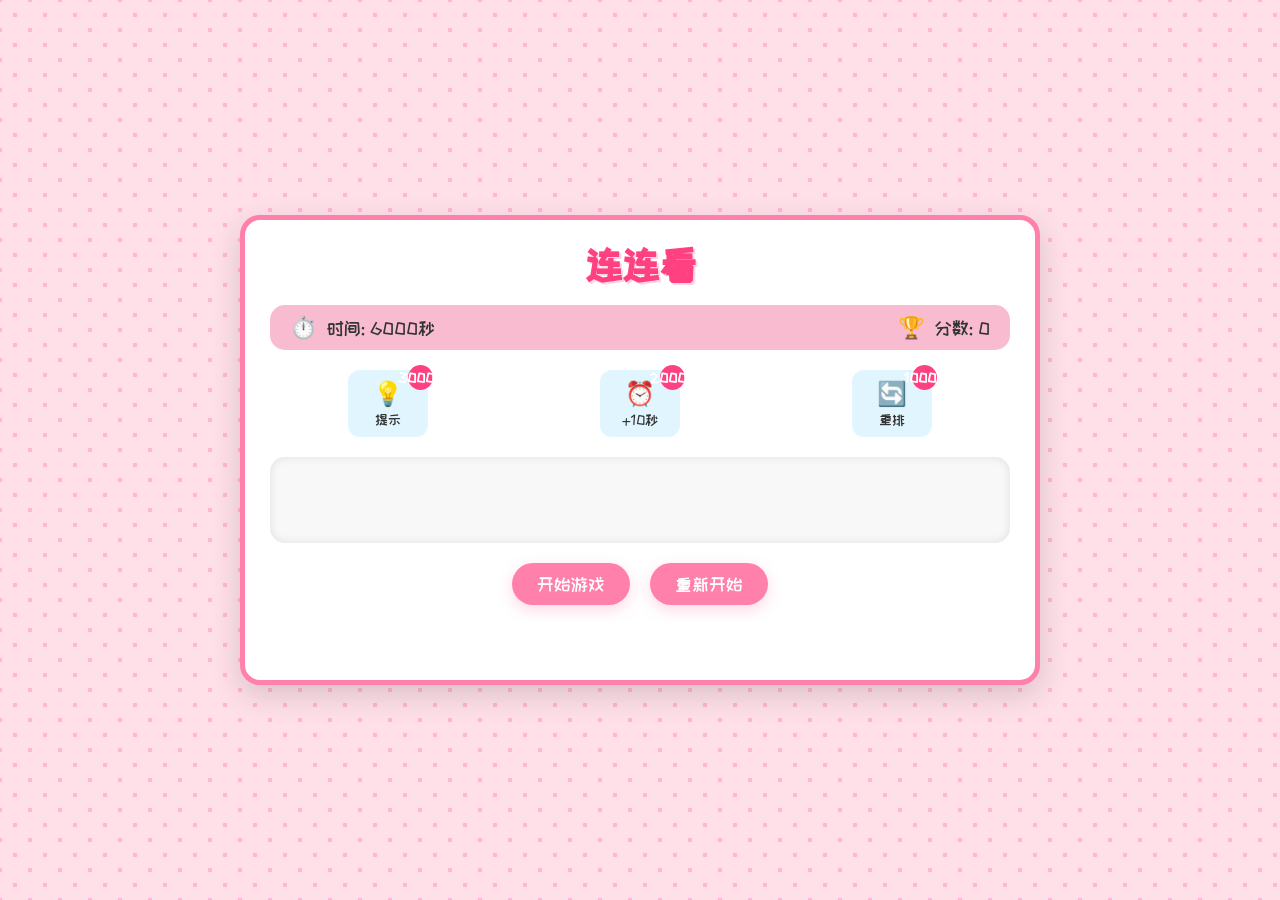
<file: index.html>
<!DOCTYPE html>
<html lang="zh-CN">
<head>
    <meta charset="UTF-8">
    <meta name="viewport" content="width=device-width, initial-scale=1.0">
    <title>连连看小游戏</title>
    <link rel="stylesheet" href="style.css">
    <link href="https://fonts.googleapis.com/css2?family=ZCOOL+KuaiLe&display=swap" rel="stylesheet">
</head>
<body>
    <div class="game-container">
        <div class="game-header">
            <h1>连连看</h1>
            <div class="game-info">
                <div class="time"><span class="icon">⏱️</span> 时间: <span id="time">60000</span>秒</div>
                <div class="score"><span class="icon">🏆</span> 分数: <span id="score">0</span></div>
            </div>
        </div>
        
        <div class="props-container">
            <div class="prop" id="hintProp">
                <div class="prop-icon">💡</div>
                <div class="prop-count"><span id="hintCount">3000</span></div>
                <div class="prop-name">提示</div>
            </div>
            <div class="prop" id="timeProp">
                <div class="prop-icon">⏰</div>
                <div class="prop-count"><span id="timeCount">20000</span></div>
                <div class="prop-name">+10秒</div>
            </div>
            <div class="prop" id="shuffleProp">
                <div class="prop-icon">🔄</div>
                <div class="prop-count"><span id="shuffleCount">10000</span></div>
                <div class="prop-name">重排</div>
            </div>
        </div>
        
        <div class="game-board" id="gameBoard"></div>
        
        <div class="game-controls">
            <button id="startButton" class="cute-button">开始游戏</button>
            <button id="restartButton" class="cute-button">重新开始</button>
        </div>
        
        <div id="gameMessage" class="game-message"></div>
    </div>
    <script src="script.js"></script>
</body>
</html>
</file>
<file: style.css>
* {
    margin: 0;
    padding: 0;
    box-sizing: border-box;
}

body {
    font-family: 'ZCOOL KuaiLe', cursive, Arial, sans-serif;
    background-color: #ffe0e9;
    background-image: radial-gradient(#ffb7d5 10%, transparent 11%), 
                      radial-gradient(#ffb7d5 10%, transparent 11%);
    background-size: 30px 30px;
    background-position: 0 0, 15px 15px;
    display: flex;
    justify-content: center;
    align-items: center;
    min-height: 100vh;
    color: #333;
}

.game-container {
    background-color: white;
    box-shadow: 0 10px 30px rgba(0, 0, 0, 0.15);
    border-radius: 20px;
    padding: 25px;
    max-width: 800px;
    width: 95%;
    border: 5px solid #FF80AB;
}

.game-header {
    display: flex;
    flex-direction: column;
    align-items: center;
    margin-bottom: 20px;
}

h1 {
    color: #FF4081;
    font-size: 2.5em;
    text-shadow: 2px 2px 0 #FFD5E5;
    margin-bottom: 10px;
}

.game-info {
    display: flex;
    justify-content: space-between;
    width: 100%;
    margin-top: 10px;
    font-size: 18px;
    background: #F8BBD0;
    border-radius: 15px;
    padding: 10px 20px;
}

.icon {
    margin-right: 5px;
    font-size: 1.2em;
}

/* 道具区域样式 */
.props-container {
    display: flex;
    justify-content: space-around;
    margin-bottom: 20px;
    gap: 15px;
}

.prop {
    display: flex;
    flex-direction: column;
    align-items: center;
    cursor: pointer;
    background: #E1F5FE;
    border-radius: 12px;
    padding: 10px;
    width: 80px;
    transition: all 0.3s ease;
    position: relative;
}

.prop:hover {
    transform: translateY(-5px);
    box-shadow: 0 5px 15px rgba(0,0,0,0.1);
}

.prop:active {
    transform: translateY(0);
}

.prop-icon {
    font-size: 24px;
    margin-bottom: 5px;
}

.prop-count {
    position: absolute;
    top: -5px;
    right: -5px;
    background: #FF4081;
    color: white;
    border-radius: 50%;
    width: 25px;
    height: 25px;
    display: flex;
    justify-content: center;
    align-items: center;
    font-size: 14px;
    font-weight: bold;
}

.prop-name {
    font-size: 14px;
    text-align: center;
}

.game-board {
    display: grid;
    grid-template-columns: repeat(8, 1fr);
    grid-gap: 8px;
    margin-bottom: 20px;
    padding: 15px;
    background: #F8F8F8;
    border-radius: 15px;
    box-shadow: inset 0 0 10px rgba(0,0,0,0.1);
}

.tile {
    width: 100%;
    aspect-ratio: 1;
    background-color: #64B5F6;
    border-radius: 12px;
    display: flex;
    justify-content: center;
    align-items: center;
    font-size: 26px;
    cursor: pointer;
    color: white;
    transition: all 0.3s ease;
    position: relative;
    box-shadow: 0 3px 5px rgba(0,0,0,0.1);
    transform-style: preserve-3d;
    backface-visibility: hidden;
}

.tile.selected {
    background-color: #4CAF50;
    transform: scale(0.95) rotateY(10deg);
    box-shadow: 0 5px 15px rgba(76, 175, 80, 0.5);
    animation: pulse 0.5s infinite alternate;
}

@keyframes pulse {
    from { transform: scale(0.95); }
    to { transform: scale(1.05); }
}

.tile.matched {
    animation: eliminate 0.5s forwards;
    visibility: hidden;
}

@keyframes eliminate {
    0% { transform: scale(1); opacity: 1; }
    50% { transform: scale(1.2) rotate(5deg); opacity: 0.8; }
    100% { transform: scale(0); opacity: 0; }
}

.tile.hint {
    animation: hint-pulse 0.8s infinite alternate;
}

@keyframes hint-pulse {
    0% { box-shadow: 0 0 0 0 rgba(255, 64, 129, 0.7); }
    100% { box-shadow: 0 0 0 15px rgba(255, 64, 129, 0); }
}

.game-controls {
    display: flex;
    justify-content: center;
    gap: 20px;
    margin-bottom: 20px;
}

.cute-button {
    padding: 12px 25px;
    border: none;
    border-radius: 30px;
    background-color: #FF80AB;
    color: white;
    font-family: 'ZCOOL KuaiLe', cursive;
    font-size: 18px;
    cursor: pointer;
    transition: all 0.3s ease;
    box-shadow: 0 5px 15px rgba(255, 128, 171, 0.3);
    position: relative;
    overflow: hidden;
}

.cute-button:hover {
    background-color: #FF4081;
    transform: translateY(-3px);
}

.cute-button:active {
    transform: translateY(0);
    box-shadow: 0 2px 5px rgba(255, 128, 171, 0.3);
}

.cute-button::after {
    content: "";
    position: absolute;
    top: 50%;
    left: 50%;
    width: 5px;
    height: 5px;
    background: rgba(255, 255, 255, 0.5);
    opacity: 0;
    border-radius: 100%;
    transform: scale(1, 1) translate(-50%);
    transform-origin: 50% 50%;
}

.cute-button:focus:not(:active)::after {
    animation: ripple 1s ease-out;
}

@keyframes ripple {
    0% { transform: scale(0, 0); opacity: 1; }
    20% { transform: scale(25, 25); opacity: 0.8; }
    100% { transform: scale(50, 50); opacity: 0; }
}

.game-message {
    text-align: center;
    font-size: 24px;
    font-weight: bold;
    height: 30px;
    color: #e74c3c;
    margin-top: 10px;
}

.path {
    position: absolute;
    background-color: rgba(255, 235, 59, 0.6);
    border-radius: 3px;
    z-index: 1;
    animation: fadeIn 0.3s;
}

@keyframes fadeIn {
    from { opacity: 0; }
    to { opacity: 1; }
}

/* 增加动画效果 */
.time-bonus {
    animation: timeBonus 1s forwards;
    color: #4CAF50;
    font-weight: bold;
}

@keyframes timeBonus {
    0% { transform: scale(1); }
    50% { transform: scale(1.5); }
    100% { transform: scale(1); }
}

.shuffle-animation {
    animation: shuffle 0.8s;
}

@keyframes shuffle {
    0% { transform: rotate(0deg); }
    25% { transform: rotate(5deg); }
    75% { transform: rotate(-5deg); }
    100% { transform: rotate(0deg); }
}

/* 响应式设计 */
@media (max-width: 600px) {
    .game-board {
        grid-template-columns: repeat(6, 1fr);
    }
    
    .tile {
        font-size: 20px;
    }
    
    h1 {
        font-size: 2em;
    }
    
    .game-info {
        font-size: 16px;
    }
    
    .props-container {
        flex-wrap: wrap;
    }
    
    .prop {
        width: 70px;
        padding: 8px;
    }
}

@media (max-width: 400px) {
    .game-board {
        grid-template-columns: repeat(4, 1fr);
    }
    
    .tile {
        font-size: 18px;
    }
}
</file>
